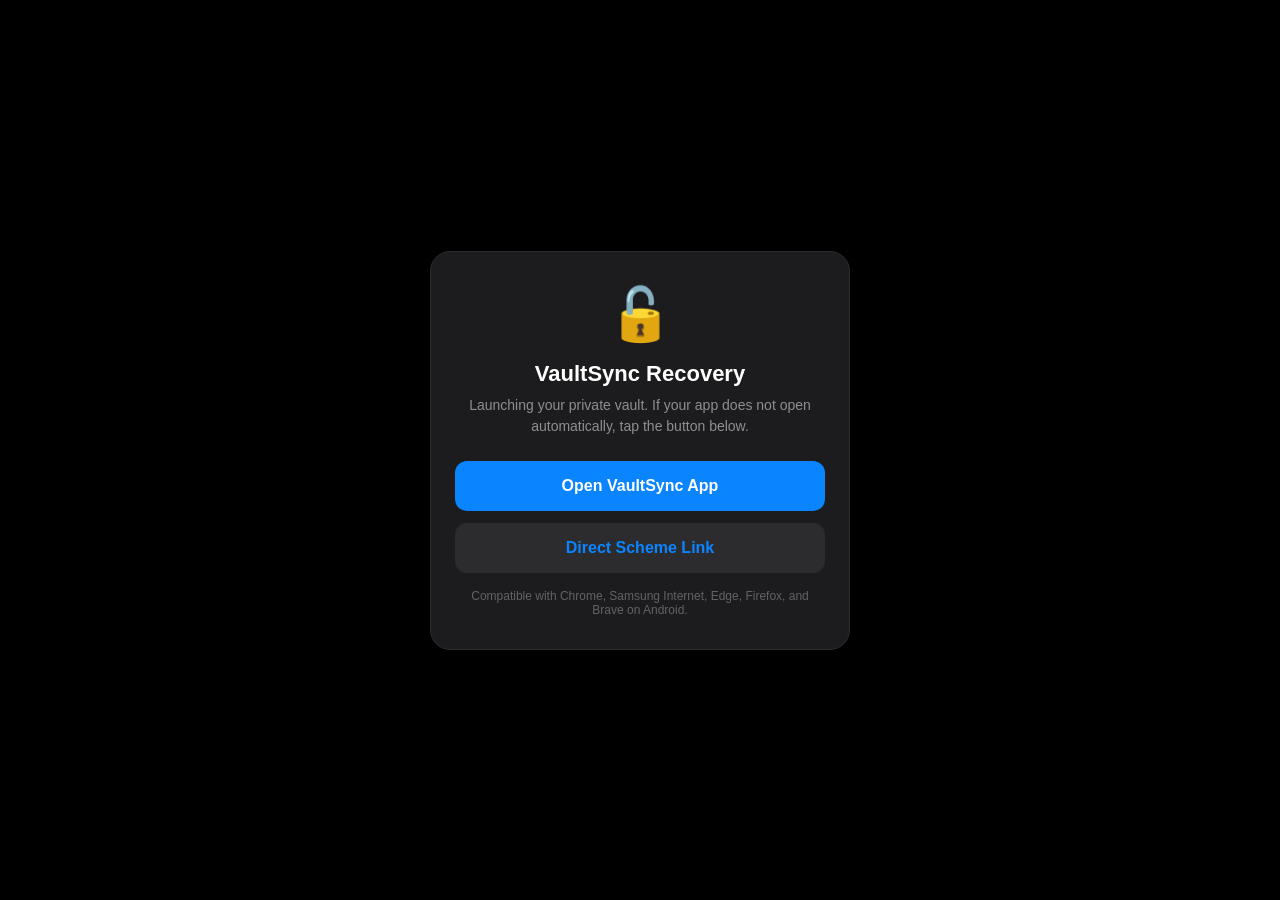
<file: index.html>
<!DOCTYPE html>
<html lang="en">
<head>
    <meta charset="UTF-8">
    <meta name="viewport" content="width=device-width, initial-scale=1.0">
    <title>VaultSync Recovery Gateway</title>
    <style>
        * { box-sizing: border-box; margin: 0; padding: 0; }
        body {
            background-color: #000000;
            color: #FFFFFF;
            font-family: -apple-system, BlinkMacSystemFont, "Segoe UI", Roboto, Helvetica, Arial, sans-serif;
            display: flex;
            flex-direction: column;
            align-items: center;
            justify-content: center;
            min-height: 100vh;
            padding: 24px;
            text-align: center;
        }
        .card {
            background: #1C1C1E;
            border: 1px solid #2C2C2E;
            border-radius: 20px;
            padding: 32px 24px;
            max-width: 420px;
            width: 100%;
            box-shadow: 0 12px 36px rgba(0,0,0,0.6);
        }
        .icon {
            font-size: 52px;
            margin-bottom: 16px;
        }
        h1 {
            font-size: 22px;
            font-weight: 700;
            margin-bottom: 8px;
        }
        p {
            font-size: 14px;
            color: #8E8E93;
            line-height: 1.5;
            margin-bottom: 24px;
        }
        .btn {
            display: block;
            width: 100%;
            background: #0A84FF;
            color: #FFFFFF;
            text-decoration: none;
            font-weight: 600;
            font-size: 16px;
            padding: 16px;
            border-radius: 12px;
            border: none;
            cursor: pointer;
            transition: background 0.2s;
            margin-bottom: 12px;
        }
        .btn:active { background: #0070DF; }
        .btn-secondary {
            background: #2C2C2E;
            color: #0A84FF;
        }
        .hint {
            font-size: 12px;
            color: #636366;
            margin-top: 16px;
        }
    </style>
    <script>
        function launchVaultSync() {
            // 1. Try Chrome Android Intent URI first
            window.location.href = "intent://open#Intent;scheme=vaultsync;package=com.vaultsync.app;end";
            
            // 2. Fallback to custom scheme
            setTimeout(function() {
                window.location.href = "vaultsync://open";
            }, 600);
        }

        window.onload = function() {
            // Attempt auto-launch on page load
            launchVaultSync();
        };
    </script>
</head>
<body>
    <div class="card">
        <div class="icon">🔓</div>
        <h1>VaultSync Recovery</h1>
        <p>Launching your private vault. If your app does not open automatically, tap the button below.</p>
        <button class="btn" onclick="launchVaultSync()">Open VaultSync App</button>
        <a class="btn btn-secondary" href="vaultsync://open">Direct Scheme Link</a>
        <div class="hint">Compatible with Chrome, Samsung Internet, Edge, Firefox, and Brave on Android.</div>
    </div>
</body>
</html>
</file>
